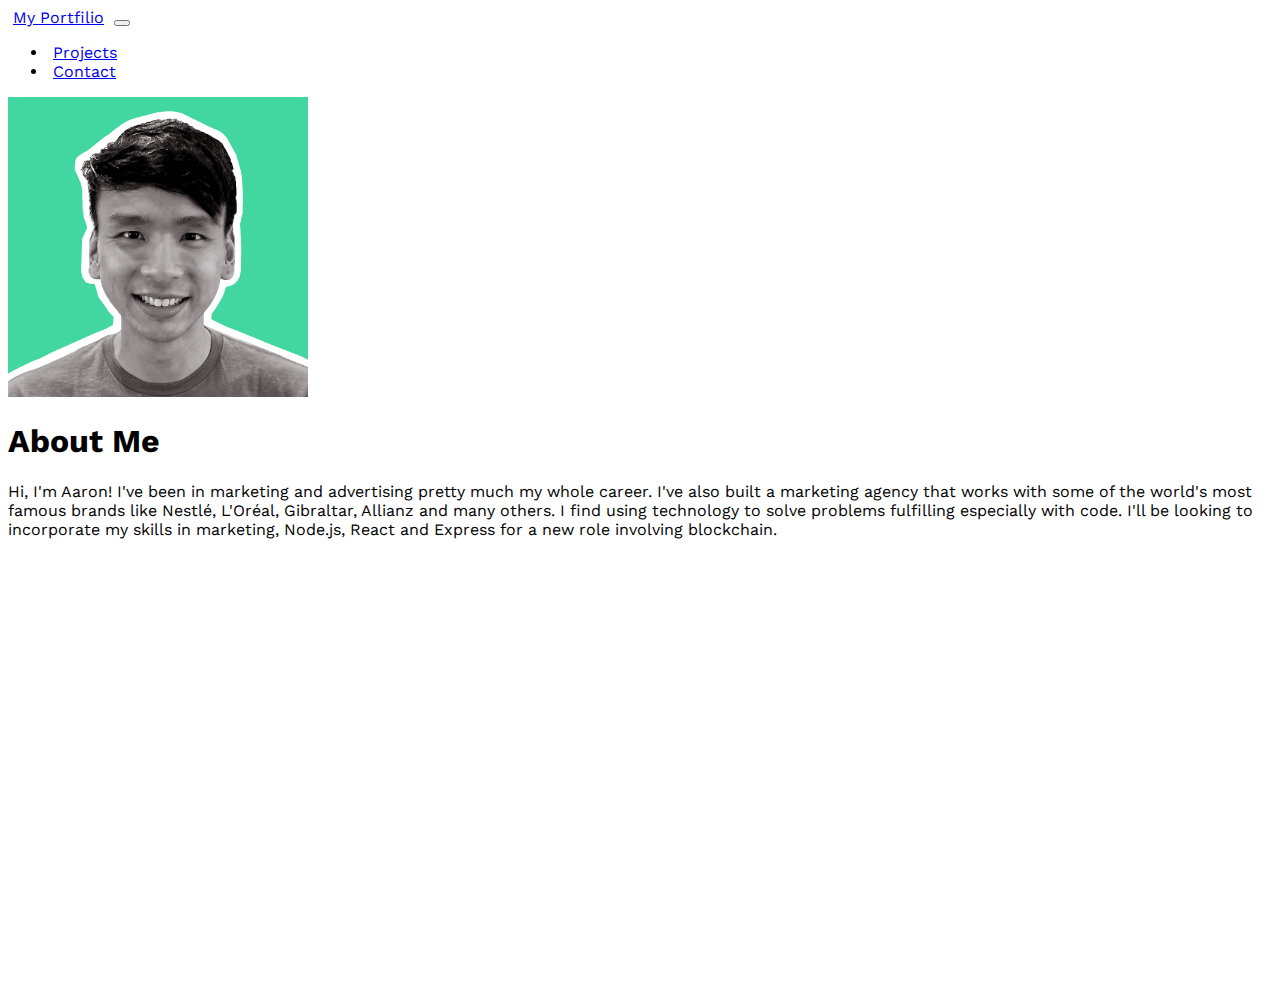
<file: index.html>
<!DOCTYPE html>
<html lang="en">
<head>
    <meta charset="UTF-8">
    <meta http-equiv="X-UA-Compatible" content="IE=edge">
    <meta name="viewport" content="width=device-width, initial-scale=1.0">
    <!-- CSS only -->
    <link href="https://cdn.jsdelivr.net/npm/bootstrap@5.2.1/dist/css/bootstrap.min.css" rel="stylesheet" integrity="sha384-iYQeCzEYFbKjA/T2uDLTpkwGzCiq6soy8tYaI1GyVh/UjpbCx/TYkiZhlZB6+fzT" crossorigin="anonymous">
    <link rel="stylesheet" href="style.css">
    <link rel="preconnect" href="https://fonts.googleapis.com">
    <link rel="preconnect" href="https://fonts.gstatic.com" crossorigin>
    <link href="https://fonts.googleapis.com/css2?family=Roboto+Condensed:wght@300&family=Work+Sans:wght@100&display=swap" rel="stylesheet">
    <title>Aaron's GitHub Portfolio</title>

    
</head>
<body>
    <!--NavBar -->
    <nav class="navbar navbar-expand-lg navbar-dark bg-dark">
        <div class="container">
            <a href="./index.html" class="navbar-brand">My Portfilio</a>
            <button 
            class="navbar-toggler" 
            type="button" 
            data-bs-toggle="collapse" 
            data-bs-target="#navmenu"
            >
            <span class="navbar-toggler-icon"></span>
            </button>

            <div class="collapse navbar-collapse" id="navmenu">
                <ul class="navbar-nav ms-auto">
                    <li class="nav-item">
                        <a href="./projects.html" class="nav-link navbar-brand">Projects</a>
                    </li>
                    <li class="nav-item">
                        <a href="./contact.html" class="nav-link navbar-brand">Contact</a>
                    </li>
                </ul>
            </div>
        </div>
        
    </nav>

    <!-- Showcase -->
    <section class="bg-dark text-light p-5 text-center text-sm-start">
        <div class="container">
            <div class="row text-center">
                <div class="col">
                    <img src="./img/Aaron Woon Profile Pic.png" width="300" height="auto" alt="" class="img-fluid">
                    <h1 class="p-3">About Me</h1>
                    <p class="lead"> 
                    Hi, I'm Aaron! I've been in marketing and advertising pretty much my whole career. I've also built a marketing agency that works with some of the world's most famous brands like Nestlé, L'Oréal, Gibraltar, Allianz and many others.   

                    I find using technology to solve problems fulfilling especially with code. 
                    I'll be looking to incorporate my skills in marketing, Node.js, React and Express for a new role involving blockchain. 
                
                    </p>
                </div>
            </div>
            <div class="row text-center">
                <div class="embed-responsive embed-responsive-16by9 p-3">
                    <iframe width="660" height="415" src="https://www.youtube.com/embed/aJbbORvHow0" title="YouTube video player" frameborder="0" allow="accelerometer; autoplay; clipboard-write; encrypted-media; gyroscope; picture-in-picture" allowfullscreen></iframe>
                  </div>
                </div>
            </div>
                     
        </div>
    </section>

    <!-- JavaScript Bundle with Popper -->
  <script src="https://cdn.jsdelivr.net/npm/bootstrap@5.2.1/dist/js/bootstrap.bundle.min.js" integrity="sha384-u1OknCvxWvY5kfmNBILK2hRnQC3Pr17a+RTT6rIHI7NnikvbZlHgTPOOmMi466C8" crossorigin="anonymous"></script>
</body>
</html>
</file>
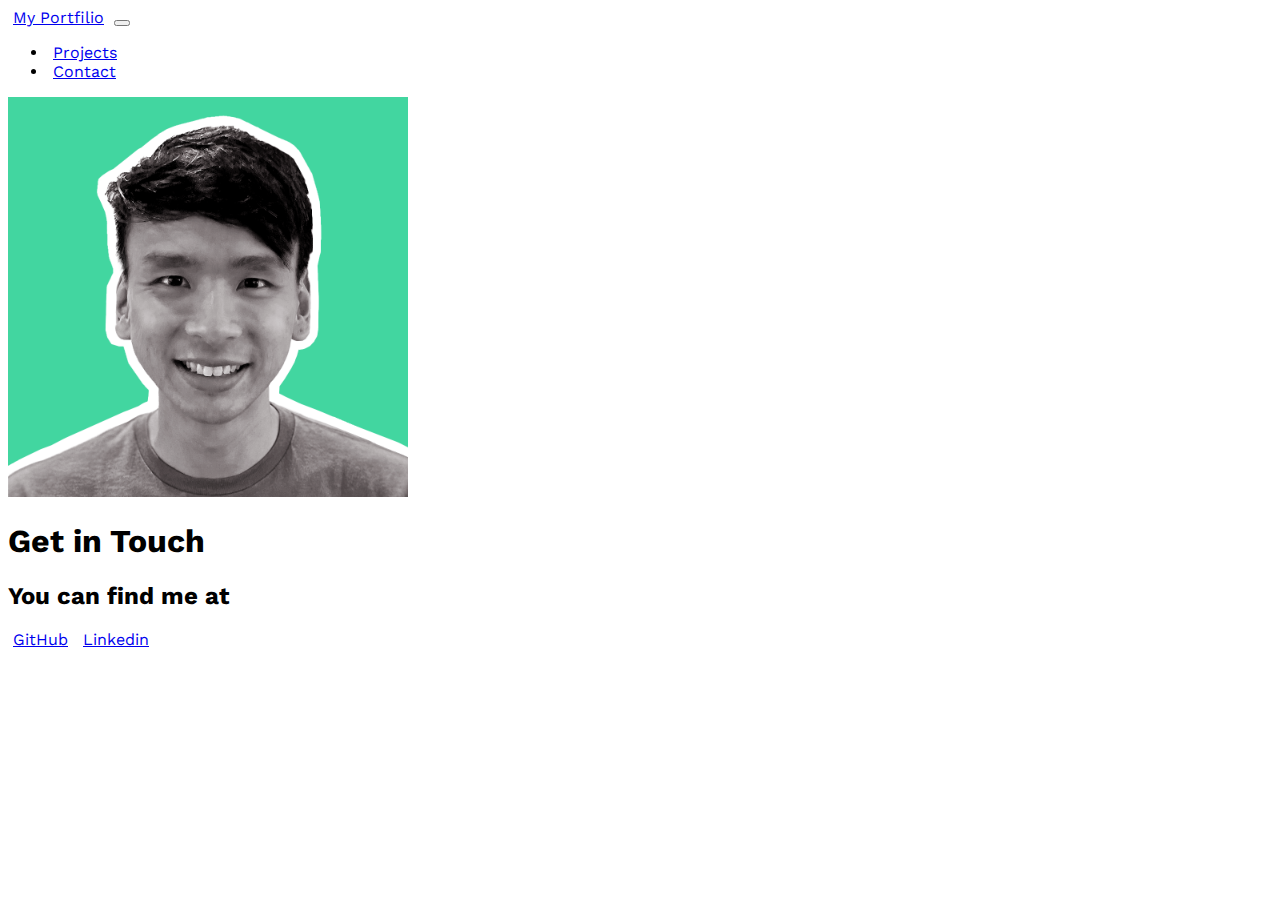
<file: contact.html>
<!DOCTYPE html>
<html lang="en">
<head>
    <meta charset="UTF-8">
    <meta http-equiv="X-UA-Compatible" content="IE=edge">
    <meta name="viewport" content="width=device-width, initial-scale=1.0">
    <!-- CSS only -->
    <link href="https://cdn.jsdelivr.net/npm/bootstrap@5.2.1/dist/css/bootstrap.min.css" rel="stylesheet" integrity="sha384-iYQeCzEYFbKjA/T2uDLTpkwGzCiq6soy8tYaI1GyVh/UjpbCx/TYkiZhlZB6+fzT" crossorigin="anonymous">
    <link rel="stylesheet" href="style.css">
    <link rel="preconnect" href="https://fonts.googleapis.com">
    <link rel="preconnect" href="https://fonts.gstatic.com" crossorigin>
    <link href="https://fonts.googleapis.com/css2?family=Roboto+Condensed:wght@300&family=Work+Sans:wght@100&display=swap" rel="stylesheet">
    <title>Aaron's GitHub Portfolio</title>
    
</head>
<body>
    <!--NavBar -->
    <nav class="navbar navbar-expand-lg navbar-dark bg-dark">
        <div class="container">
            <a href="./index.html" class="navbar-brand">My Portfilio</a>
            <button 
            class="navbar-toggler" 
            type="button" 
            data-bs-toggle="collapse" 
            data-bs-target="#navmenu"
            >
            <span class="navbar-toggler-icon"></span>
            </button>

            <div class="collapse navbar-collapse" id="navmenu">
                <ul class="navbar-nav ms-auto">
                    <li class="nav-item">
                        <a href="./projects.html" class="nav-link navbar-brand">Projects</a>
                    </li>
                    <li class="nav-item">
                        <a href="./contact.html" class="nav-link navbar-brand">Contact</a>
                    </li>
                </ul>
            </div>
        </div>
        
    </nav>

    <!-- Showcase -->
    <section class="bg-dark text-light p-5 text-center text-sm-start">
        <div class="container">
            <div class="row text-center">
                <div class="col">
                    <img src="./img/Aaron Woon Profile Pic.png" width="400" height="auto" alt="" class="img-fluid">
                    <h1 class="p-3">Get in Touch</h1>
                    <h2 class="lead"> 
                     You can find me at
                    </h2>
                    <a href="https://github.com/a-woon" class="btn btn-primary p-3"> GitHub</a>
                    <a href="https://www.linkedin.com/in/aaron-woon/" class="btn btn-primary p-3"> Linkedin</a>
                </div>
            </div>   
        </div>
    </section>

    <!-- JavaScript Bundle with Popper -->
  <script src="https://cdn.jsdelivr.net/npm/bootstrap@5.2.1/dist/js/bootstrap.bundle.min.js" integrity="sha384-u1OknCvxWvY5kfmNBILK2hRnQC3Pr17a+RTT6rIHI7NnikvbZlHgTPOOmMi466C8" crossorigin="anonymous"></script>
</body>
</html>
</file>
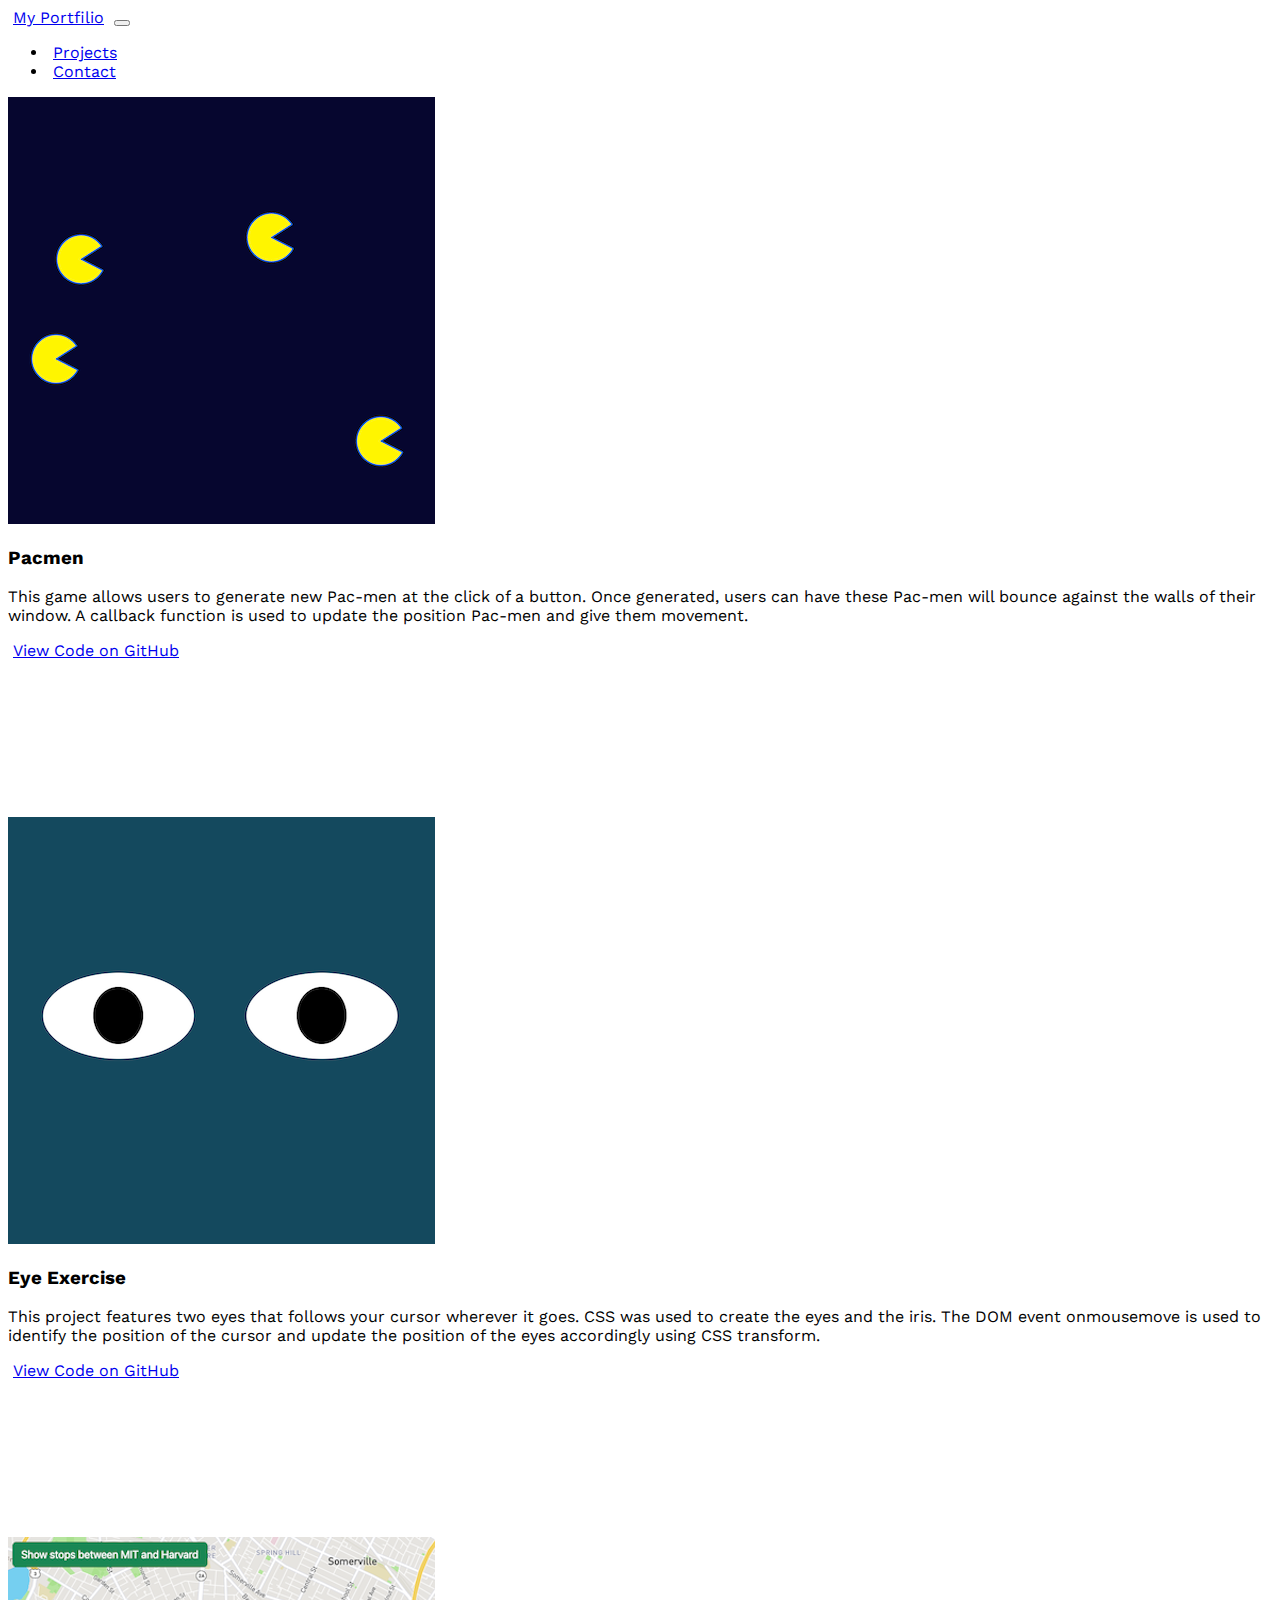
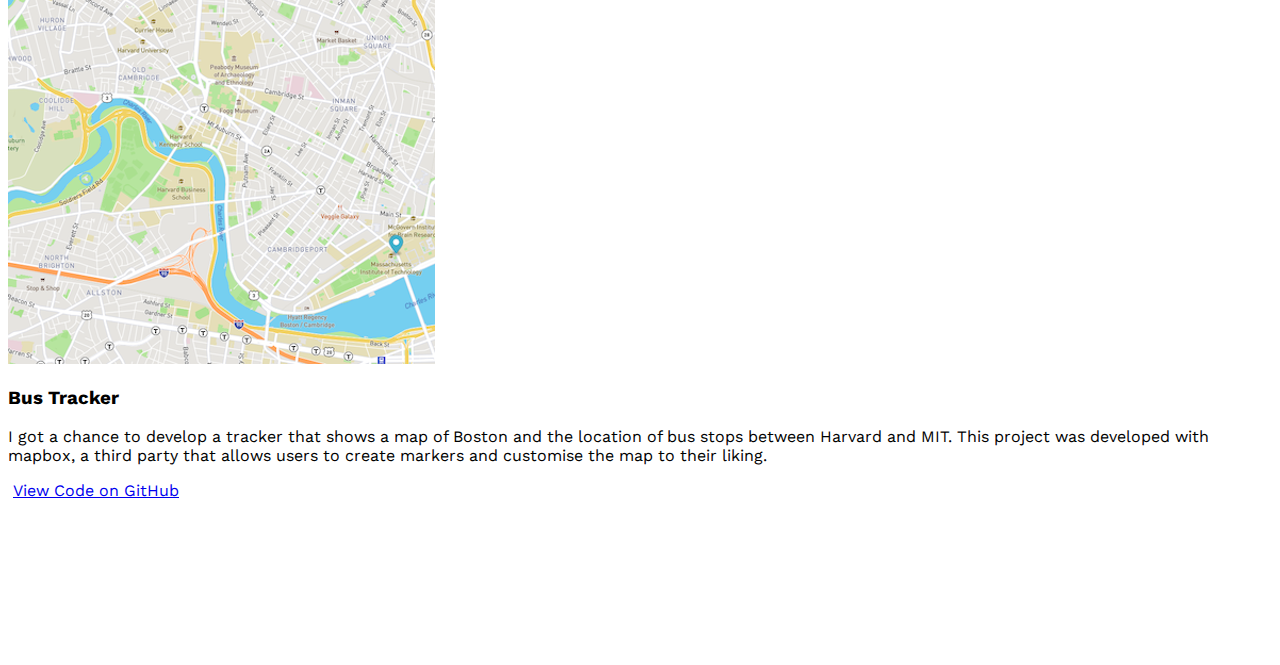
<file: projects.html>
<!DOCTYPE html>
<html lang="en">
<head>
    <meta charset="UTF-8">
    <meta http-equiv="X-UA-Compatible" content="IE=edge">
    <meta name="viewport" content="width=device-width, initial-scale=1.0">
    <!-- CSS only -->
    <link href="https://cdn.jsdelivr.net/npm/bootstrap@5.2.1/dist/css/bootstrap.min.css" rel="stylesheet" integrity="sha384-iYQeCzEYFbKjA/T2uDLTpkwGzCiq6soy8tYaI1GyVh/UjpbCx/TYkiZhlZB6+fzT" crossorigin="anonymous">
    <link rel="stylesheet" href="style.css">
    <link rel="preconnect" href="https://fonts.googleapis.com">
    <link rel="preconnect" href="https://fonts.gstatic.com" crossorigin>
    <link href="https://fonts.googleapis.com/css2?family=Roboto+Condensed:wght@300&family=Work+Sans:wght@100&display=swap" rel="stylesheet">
    <title>Aaron's GitHub Portfolio</title>
    
</head>
<body>
    <!--NavBar -->
    <nav class="navbar navbar-expand-lg navbar-dark bg-dark">
        <div class="container">
            <a href="./index.html" class="navbar-brand">My Portfilio</a>
            <button 
            class="navbar-toggler" 
            type="button" 
            data-bs-toggle="collapse" 
            data-bs-target="#navmenu"
            >
            <span class="navbar-toggler-icon"></span>
            </button>

            <div class="collapse navbar-collapse" id="navmenu">
                <ul class="navbar-nav ms-auto">
                    <li class="nav-item">
                        <a href="./projects.html" class="nav-link navbar-brand">Projects</a>
                    </li>
                    <li class="nav-item">
                        <a href="./contact.html" class="nav-link navbar-brand">Contact</a>
                    </li>
                </ul>
            </div>
        </div>
        
    </nav>

    <!-- Projects -->

    <section class="p-5">
        <div class="container">
            <div class="row text-center">
                <div class="col-md p-3">
                    <div class="card bg-dark text-light" style="height: 45rem;">
                        <img class="card-img-top" src="./img/PacManSS.png" alt="Card image cap">
                      <div class="card-body text-center">
                        <h3 class="card-title">Pacmen</h3>
                        <p class="card-text">This game allows users to generate new Pac-men at the click of a button. Once generated, users can have these Pac-men will bounce against the walls of their window. A callback function is used to update the position Pac-men and give them movement.</p>
                        <a href="https://github.com/a-woon/PacMen" class="btn btn-primary">View Code on GitHub</a>
                      </div>
                    </div>
                </div>
                <div class="col-md p-3">
                    <div class="card bg-dark text-light" style="height: 45rem;">
                        <img class="card-img-top" src="./img/EyeMovementSS.png" alt="Card image cap">
                        <div class="card-body text-center">
                          <h3 class="card-title">Eye Exercise</h3>
                          <p class="card-text">This project features two eyes that follows your cursor wherever it goes. CSS was used to create the eyes and the iris. The DOM event onmousemove is used to identify the position of the cursor and update the position of the eyes accordingly using CSS transform. </p>
                          <a href="https://github.com/a-woon/eye-movement" class="btn btn-primary">View Code on GitHub</a>
                        </div>
                      </div>
                </div>
                <div class="col-md p-3">
                    <div class="card bg-dark text-light" style="height: 45rem;">
                        <img class="card-img-top" src="./img/bustrackerSS.png" alt="Card image cap">
                        <div class="card-body text-center">
                          <h3 class="card-title">Bus Tracker</h3>
                          <p class="card-text">I got a chance to develop a tracker that shows a map of Boston and the location of bus stops between Harvard and MIT. This project was developed with mapbox, a third party that allows users to create markers and customise the map to their liking. </p>
                          <a href="https://github.com/a-woon/bus-tracker" class="btn btn-primary">View Code on GitHub</a>
                        </div>
                      </div>
                </div>
            </div>    
        </div>
    </section>

    <!-- JavaScript Bundle with Popper -->
  <script src="https://cdn.jsdelivr.net/npm/bootstrap@5.2.1/dist/js/bootstrap.bundle.min.js" integrity="sha384-u1OknCvxWvY5kfmNBILK2hRnQC3Pr17a+RTT6rIHI7NnikvbZlHgTPOOmMi466C8" crossorigin="anonymous"></script>
</body>
</html>
</file>
<file: style.css>
/* Most styles already adapted from bootstrap commands in index.html file. CSS used to unify font acrosss all pages*/
a { 
    margin: 5px;
    font-family: 'Work Sans', sans-serif; !important;
}

h1, h2, h3, h4, h5, h6 {
    font-family: 'Work Sans', sans-serif; !important;
}
p, div {
    font-family: 'Work Sans', sans-serif; !important;
}

body {
    font-family: 'Work Sans', sans-serif; !important;
 }
</file>
